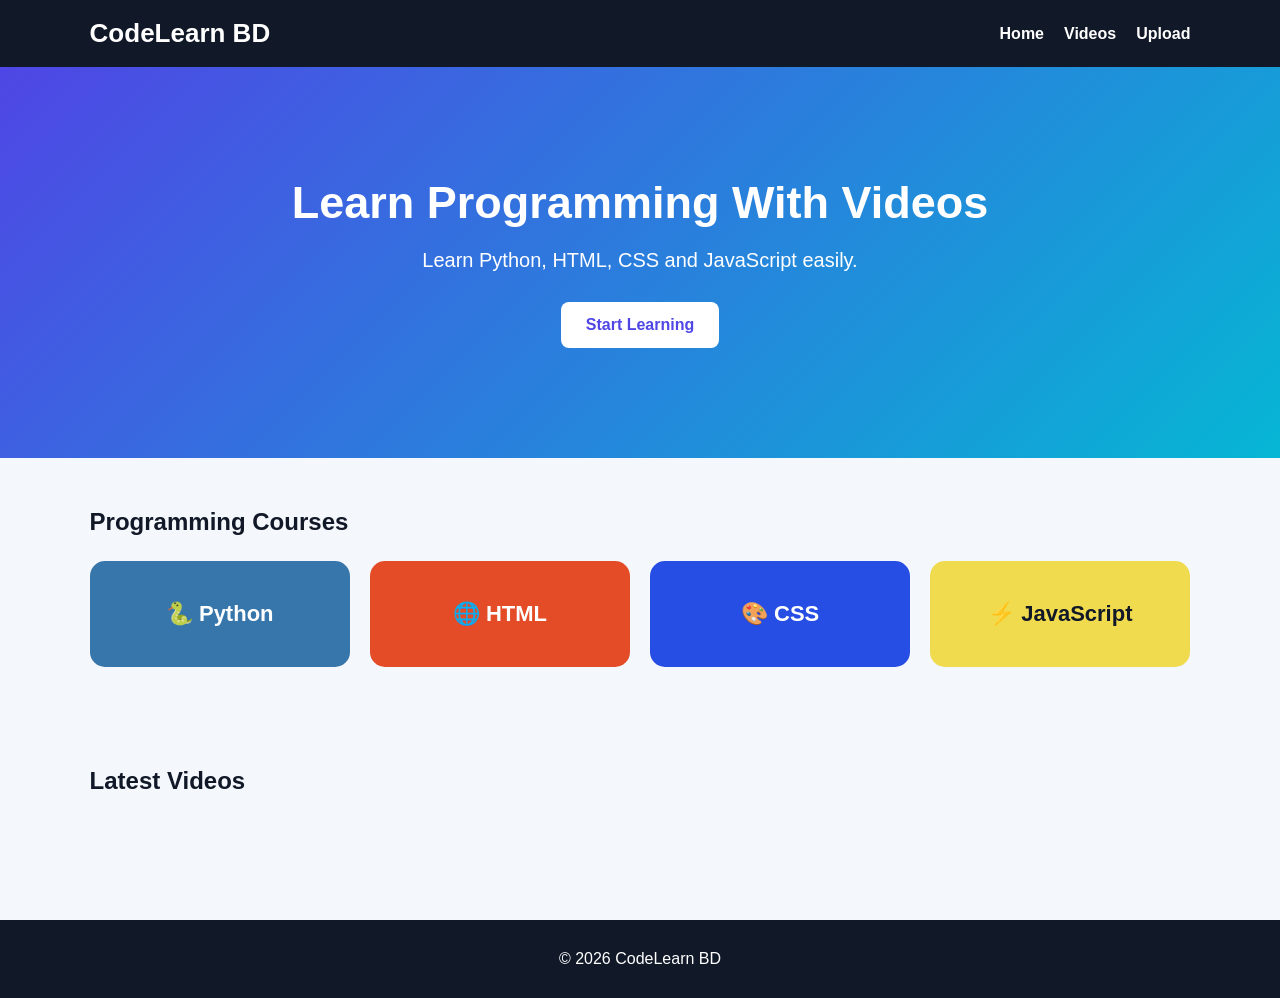
<file: index.html>
<!DOCTYPE html>
<html lang="en">
<head>
    <meta charset="UTF-8">
    <meta name="viewport" content="width=device-width, initial-scale=1.0">

    <title>codelearnbd.com</title>

    <link rel="stylesheet" href="style.css">
</head>

<body>

<header>
    <div class="logo">CodeLearn BD</div>

    <nav>
        <a href="index.html">Home</a>
        <a href="videos.html">Videos</a>
        <a href="upload.html">Upload</a>
    </nav>
</header>


<section class="hero">

    <h1>Learn Programming With Videos</h1>

    <p>
        Learn Python, HTML, CSS and JavaScript easily.
    </p>

    <a href="videos.html" class="btn">
        Start Learning
    </a>

</section>


<section class="container">

    <h2>Programming Courses</h2>

    <div class="categories">

        <a href="videos.html?category=Python"
           class="category python">
            🐍 Python
        </a>

        <a href="videos.html?category=HTML"
           class="category html">
            🌐 HTML
        </a>

        <a href="videos.html?category=CSS"
           class="category css">
            🎨 CSS
        </a>

        <a href="videos.html?category=JavaScript"
           class="category javascript">
            ⚡ JavaScript
        </a>

    </div>

</section>


<section class="container">

    <h2>Latest Videos</h2>

    <div id="latestVideos" class="video-grid"></div>

</section>


<footer>
    © 2026 CodeLearn BD
</footer>

<script src="script.js"></script>

</body>
</html>
</file>
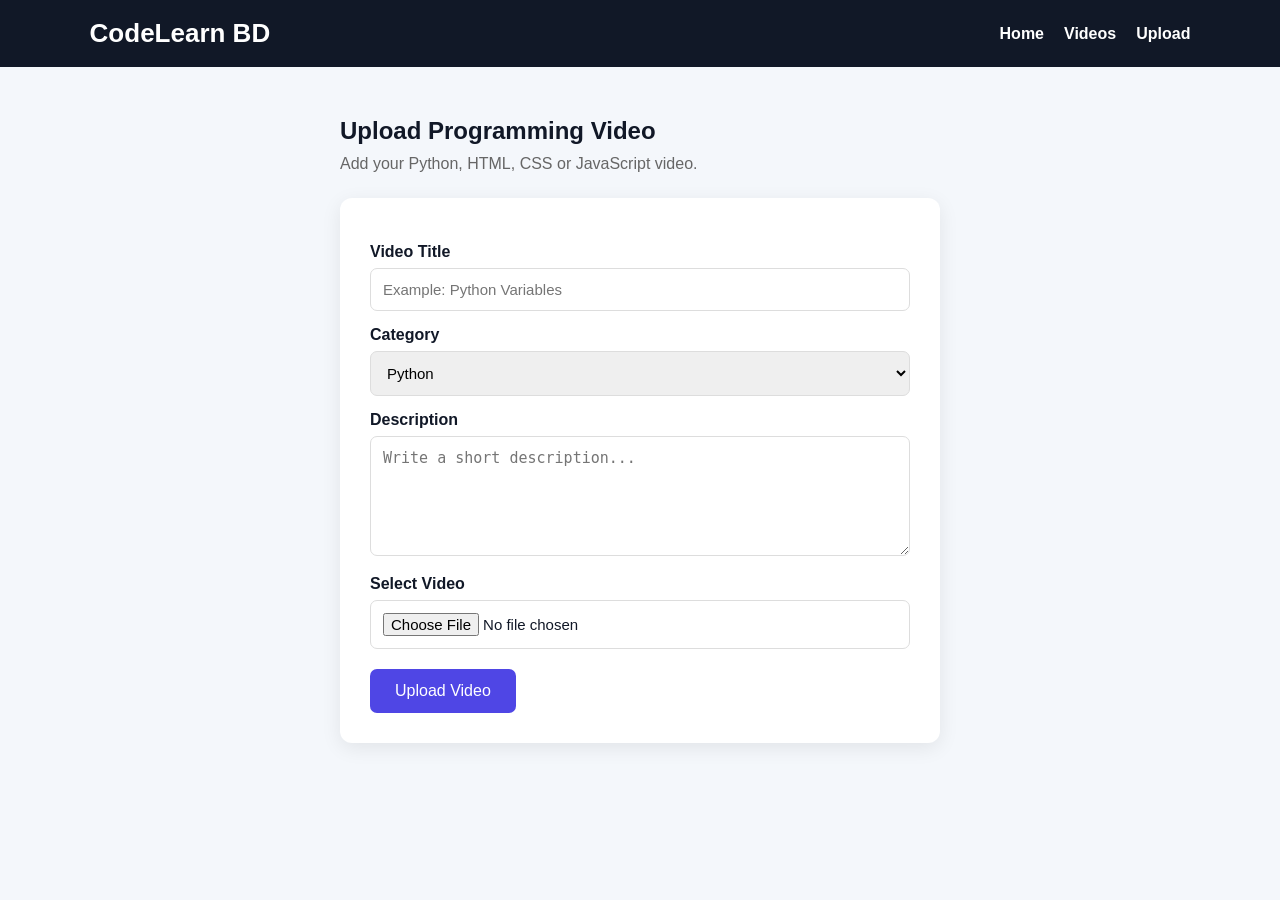
<file: upload.html>
<!DOCTYPE html>
<html lang="en">

<head>

    <meta charset="UTF-8">

    <meta name="viewport"
          content="width=device-width, initial-scale=1.0">

    <title>Upload Video - CodeLearn BD</title>

    <link rel="stylesheet" href="style.css">

</head>

<body>

<header>

    <div class="logo">
        CodeLearn BD
    </div>

    <nav>

        <a href="index.html">Home</a>

        <a href="videos.html">Videos</a>

        <a href="upload.html">Upload</a>

    </nav>

</header>


<section class="upload-container">

    <h1>Upload Programming Video</h1>

    <p class="upload-text">
        Add your Python, HTML, CSS or JavaScript video.
    </p>


    <form id="uploadForm">

        <label for="title">
            Video Title
        </label>

        <input
            type="text"
            id="title"
            placeholder="Example: Python Variables"
            required
        >


        <label for="category">
            Category
        </label>

        <select id="category">

            <option value="Python">
                Python
            </option>

            <option value="HTML">
                HTML
            </option>

            <option value="CSS">
                CSS
            </option>

            <option value="JavaScript">
                JavaScript
            </option>

        </select>


        <label for="description">
            Description
        </label>

        <textarea
            id="description"
            placeholder="Write a short description..."
        ></textarea>


        <label for="videoFile">
            Select Video
        </label>

        <input
            type="file"
            id="videoFile"
            accept="video/*"
            required
        >


        <button type="submit">
            Upload Video
        </button>

    </form>

</section>


<script src="script.js"></script>

</body>

</html>
</file>
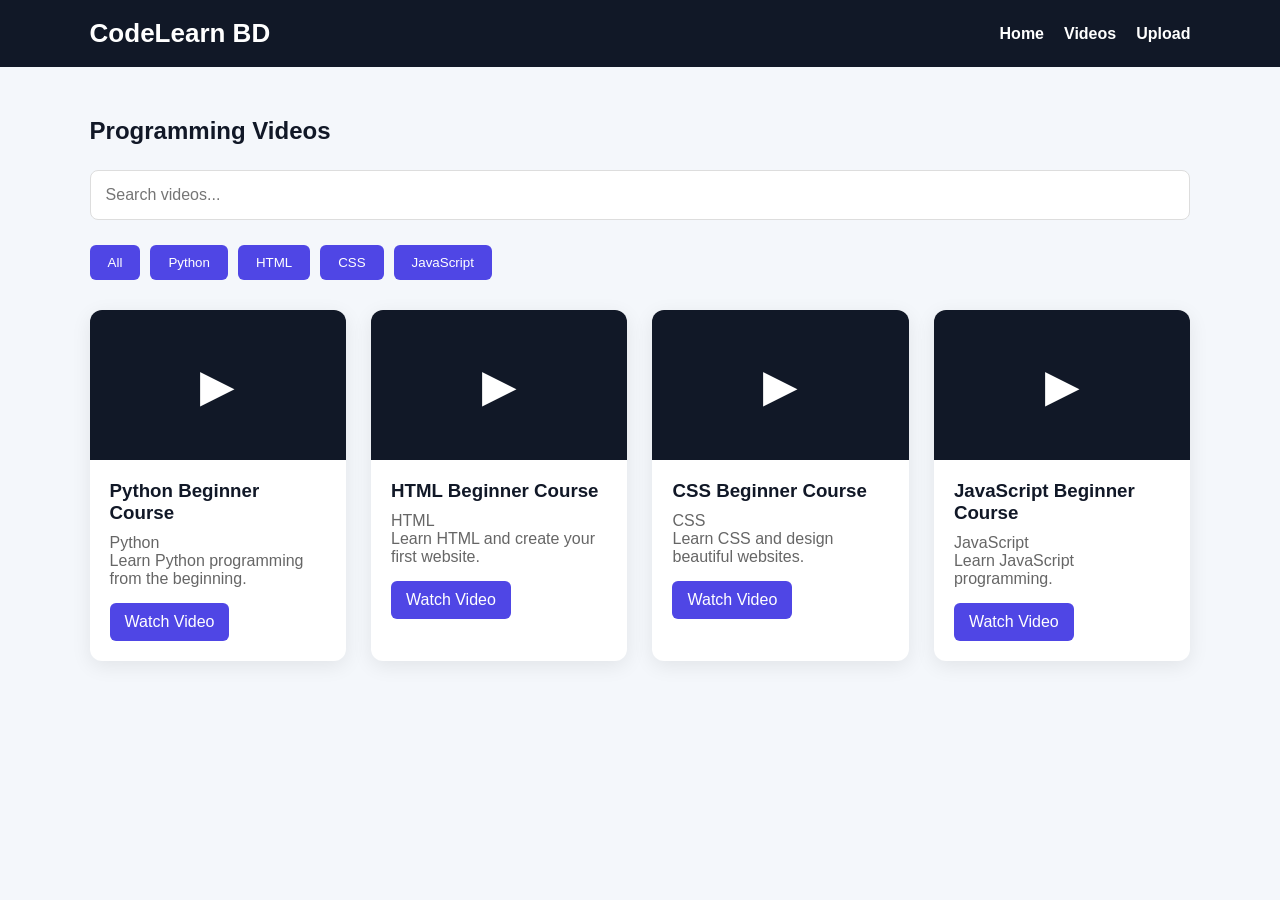
<file: videos.html>
<!DOCTYPE html>
<html lang="en">

<head>

    <meta charset="UTF-8">

    <meta name="viewport"
          content="width=device-width, initial-scale=1.0">

    <title>Videos - CodeLearn BD</title>

    <link rel="stylesheet" href="style.css">

</head>

<body>

<header>

    <div class="logo">
        CodeLearn BD
    </div>

    <nav>

        <a href="index.html">
            Home
        </a>

        <a href="videos.html">
            Videos
        </a>

        <a href="upload.html">
            Upload
        </a>

    </nav>

</header>


<section class="container">

    <h1>Programming Videos</h1>


    <input
        type="text"
        id="search"
        class="search"
        placeholder="Search videos..."
    >


    <div class="filter-buttons">

        <button onclick="filterVideos('All')">
            All
        </button>

        <button onclick="filterVideos('Python')">
            Python
        </button>

        <button onclick="filterVideos('HTML')">
            HTML
        </button>

        <button onclick="filterVideos('CSS')">
            CSS
        </button>

        <button onclick="filterVideos('JavaScript')">
            JavaScript
        </button>

    </div>


    <div id="videoList"
         class="video-grid">
    </div>

</section>


<script src="script.js"></script>

</body>
</html>
</file>
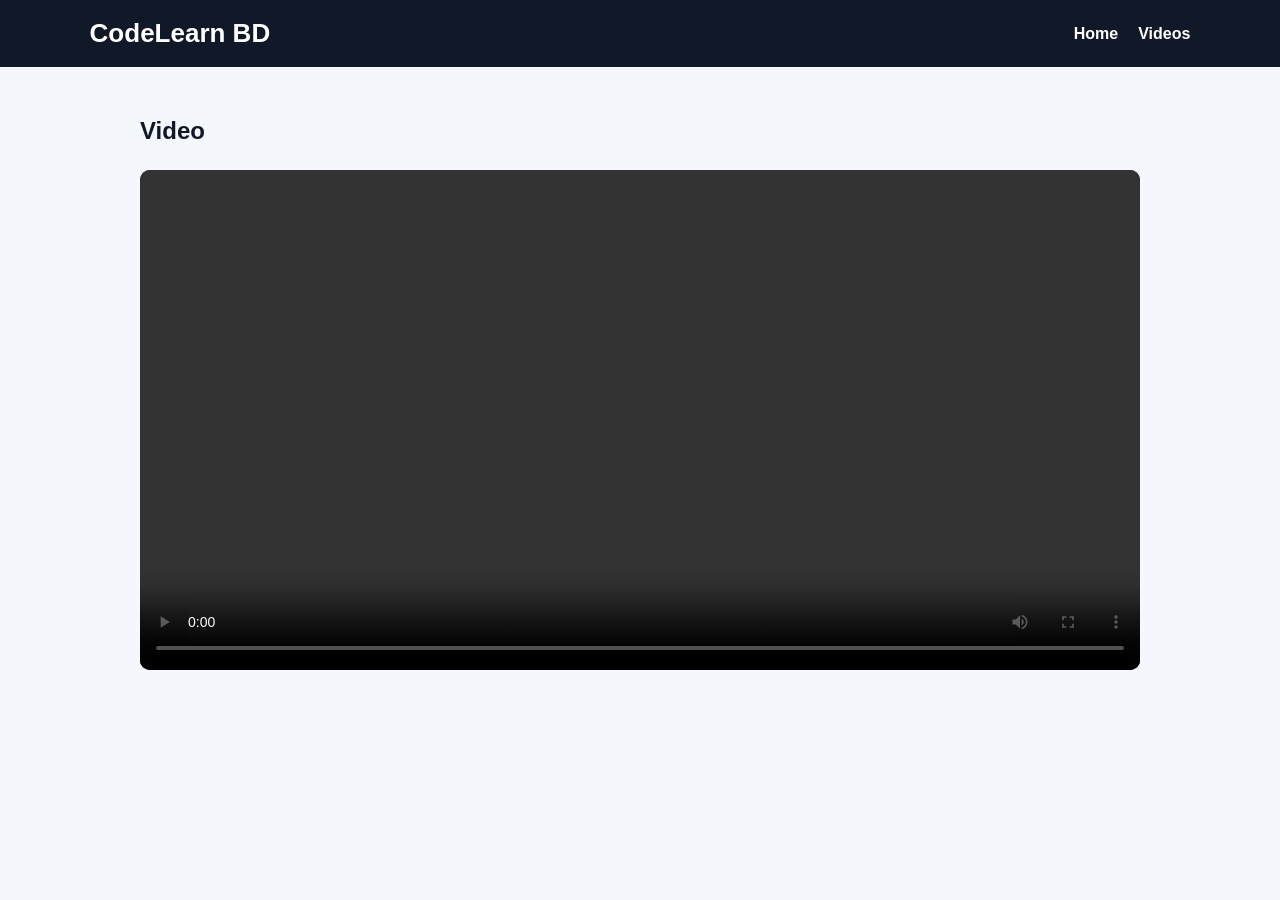
<file: watch.html>
<!DOCTYPE html>
<html lang="en">

<head>

    <meta charset="UTF-8">

    <meta name="viewport"
          content="width=device-width, initial-scale=1.0">

    <title>Watch Video</title>

    <link rel="stylesheet" href="style.css">

</head>

<body>

<header>

    <div class="logo">
        CodeLearn BD
    </div>

    <nav>

        <a href="index.html">
            Home
        </a>

        <a href="videos.html">
            Videos
        </a>

    </nav>

</header>


<section class="watch-container">

    <h1 id="videoTitle">
        Video
    </h1>

    <video
        id="videoPlayer"
        controls
        class="player">
    </video>

    <p id="videoDescription"></p>

</section>


<script src="script.js"></script>

</body>
</html>
</file>
<file: style.css>
* {
    margin: 0;
    padding: 0;
    box-sizing: border-box;
}

body {
    font-family: Arial, sans-serif;
    background: #f4f7fb;
    color: #111827;
}

/* Header */
header {
    background: #111827;
    color: white;
    padding: 18px 7%;
    display: flex;
    justify-content: space-between;
    align-items: center;
    flex-wrap: wrap;
}

.logo {
    font-size: 26px;
    font-weight: bold;
}

nav {
    display: flex;
    gap: 20px;
}

nav a {
    color: white;
    text-decoration: none;
    font-weight: bold;
}

nav a:hover {
    color: #38bdf8;
}

/* Hero */
.hero {
    text-align: center;
    padding: 110px 20px;
    background: linear-gradient(
        135deg,
        #4f46e5,
        #06b6d4
    );
    color: white;
}

.hero h1 {
    font-size: 45px;
    margin-bottom: 20px;
}

.hero p {
    font-size: 20px;
    margin-bottom: 30px;
}

.btn {
    display: inline-block;
    padding: 14px 25px;
    background: white;
    color: #4f46e5;
    text-decoration: none;
    border-radius: 8px;
    font-weight: bold;
}

/* Container */
.container {
    width: 86%;
    max-width: 1200px;
    margin: auto;
    padding: 50px 0;
}

.container h2 {
    margin-bottom: 25px;
}

/* Categories */
.categories {
    display: grid;
    grid-template-columns:
        repeat(auto-fit, minmax(200px, 1fr));
    gap: 20px;
}

.category {
    padding: 40px 20px;
    text-align: center;
    color: white;
    text-decoration: none;
    border-radius: 15px;
    font-size: 22px;
    font-weight: bold;
}

.python {
    background: #3776ab;
}

.html {
    background: #e34c26;
}

.css {
    background: #264de4;
}

.javascript {
    background: #f0db4f;
    color: #111827;
}

/* Video Grid */
.video-grid {
    display: grid;
    grid-template-columns:
        repeat(auto-fit, minmax(250px, 1fr));
    gap: 25px;
}

.video-card {
    background: white;
    border-radius: 12px;
    overflow: hidden;
    box-shadow:
        0 5px 20px rgba(0, 0, 0, 0.08);
}

.thumbnail {
    height: 150px;
    background: #111827;
    color: white;
    display: flex;
    justify-content: center;
    align-items: center;
    font-size: 45px;
}

.video-info {
    padding: 20px;
}

.video-info h3 {
    margin-bottom: 10px;
}

.video-info p {
    color: #666;
}

.watch-btn {
    display: inline-block;
    margin-top: 15px;
    padding: 10px 15px;
    background: #4f46e5;
    color: white;
    text-decoration: none;
    border-radius: 6px;
}

/* Search */
.search {
    width: 100%;
    padding: 15px;
    margin: 25px 0;
    border: 1px solid #ddd;
    border-radius: 8px;
    font-size: 16px;
}

/* Filter Buttons */
.filter-buttons {
    display: flex;
    gap: 10px;
    flex-wrap: wrap;
    margin-bottom: 30px;
}

.filter-buttons button {
    padding: 10px 18px;
    border: none;
    border-radius: 6px;
    background: #4f46e5;
    color: white;
    cursor: pointer;
}

.filter-buttons button:hover {
    background: #3730a3;
}

/* Watch Page */
.watch-container {
    width: 86%;
    max-width: 1000px;
    margin: auto;
    padding: 50px 0;
}

.player {
    width: 100%;
    margin-top: 25px;
    background: black;
    border-radius: 10px;
}

/* Upload Page */
.upload-container {
    width: 86%;
    max-width: 600px;
    margin: auto;
    padding: 50px 0;
}

.upload-text {
    margin: 10px 0 25px;
    color: #666;
}

form {
    background: white;
    padding: 30px;
    border-radius: 12px;
    box-shadow:
        0 5px 20px rgba(0, 0, 0, 0.08);
}

label {
    display: block;
    margin-top: 15px;
    margin-bottom: 7px;
    font-weight: bold;
}

input,
select,
textarea {
    width: 100%;
    padding: 12px;
    border: 1px solid #ddd;
    border-radius: 7px;
    font-size: 15px;
}

textarea {
    min-height: 120px;
    resize: vertical;
}

form button {
    margin-top: 20px;
    padding: 13px 25px;
    border: none;
    border-radius: 7px;
    background: #4f46e5;
    color: white;
    cursor: pointer;
    font-size: 16px;
}

form button:hover {
    background: #3730a3;
}

/* Footer */
footer {
    background: #111827;
    color: white;
    text-align: center;
    padding: 30px;
    margin-top: 50px;
}

/* Mobile */
@media (max-width: 700px) {

    header {
        flex-direction: column;
        gap: 15px;
    }

    .hero h1 {
        font-size: 32px;
    }

    nav {
        flex-wrap: wrap;
        justify-content: center;
    }
}
</file>
